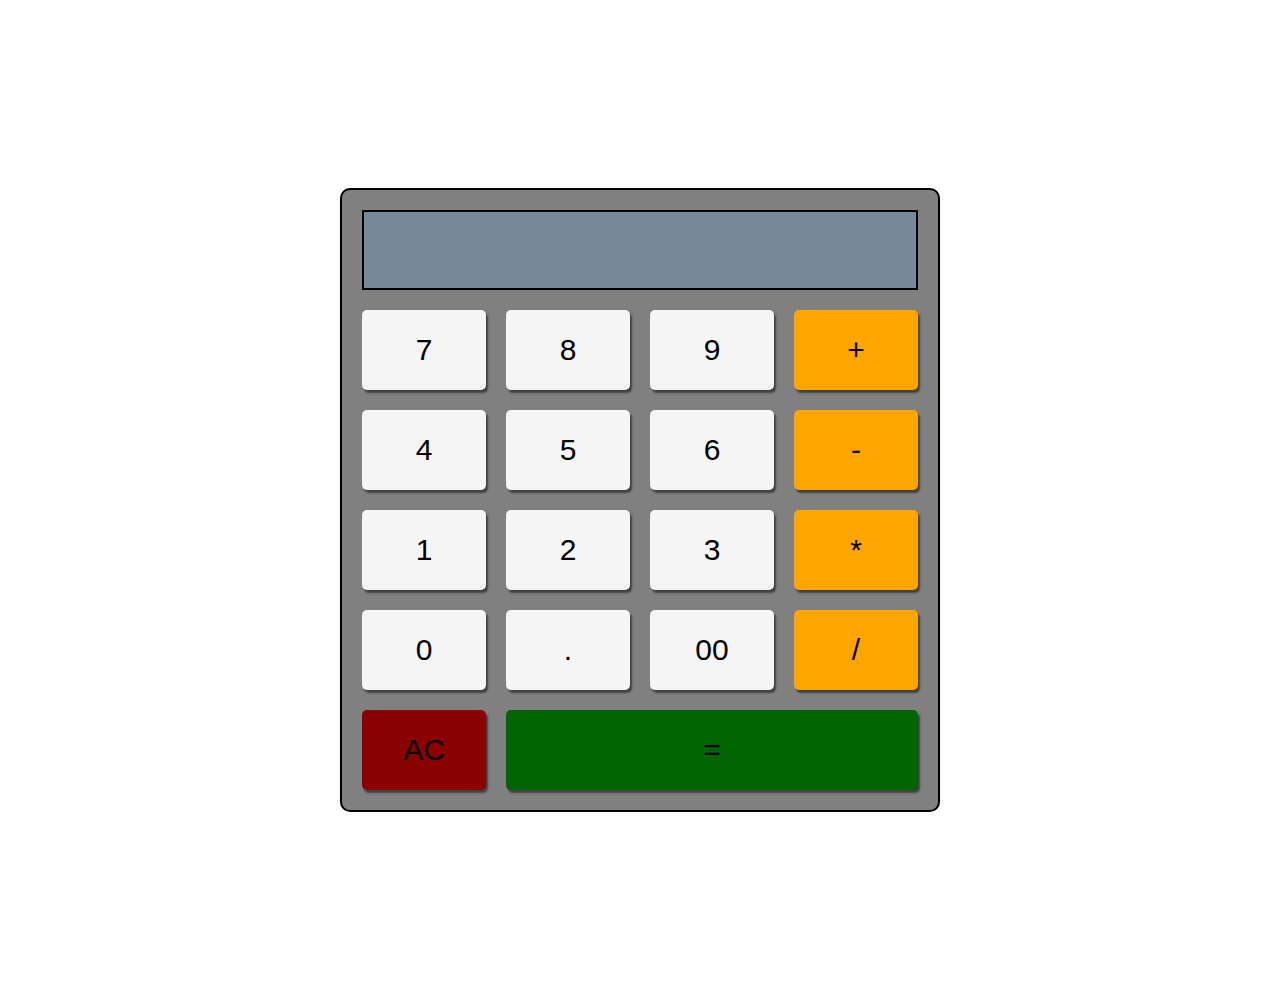
<file: 2 четверть/Web_Intro/Homework_Web_3/index.html>
<!DOCTYPE html>
<html lang="en">
<head>
    <meta charset="UTF-8">
    <link href="https://allfont.ru/allfont.css?fonts=digital-7-mono" rel="stylesheet" type="text/css" />
    <link rel="stylesheet" href="style.css">
    <title>Calculator</title>
</head>
<body>
<div class="my__calculator">

    <output class="result" id="res"></output>

    <button type="button" class="calc__btn">7</button>
    <button type="button" class="calc__btn">8</button>
    <button type="button" class="calc__btn">9</button>
    <button type="button" class="calc__btn calc__btn_operator">+</button>

    <button type="button" class="calc__btn">4</button>
    <button type="button" class="calc__btn">5</button>
    <button type="button" class="calc__btn">6</button>
    <button type="button" class="calc__btn calc__btn_operator">-</button>

    <button type="button" class="calc__btn">1</button>
    <button type="button" class="calc__btn">2</button>
    <button type="button" class="calc__btn">3</button>
    <button type="button" class="calc__btn calc__btn_operator">*</button>

    <button type="button" class="calc__btn">0</button>
    <button type="button" class="calc__btn">.</button>
    <button type="button" class="calc__btn">00</button>
    <button type="button" class="calc__btn calc__btn_operator">/</button>

    <button type="button" class="calc__btn calc__btn_allClear">AC</button>
    <button type="button" class="calc__btn calc__btn_equal">=</button>
</div>

<script src="script.js"></script>

</body>
</html>
</file>
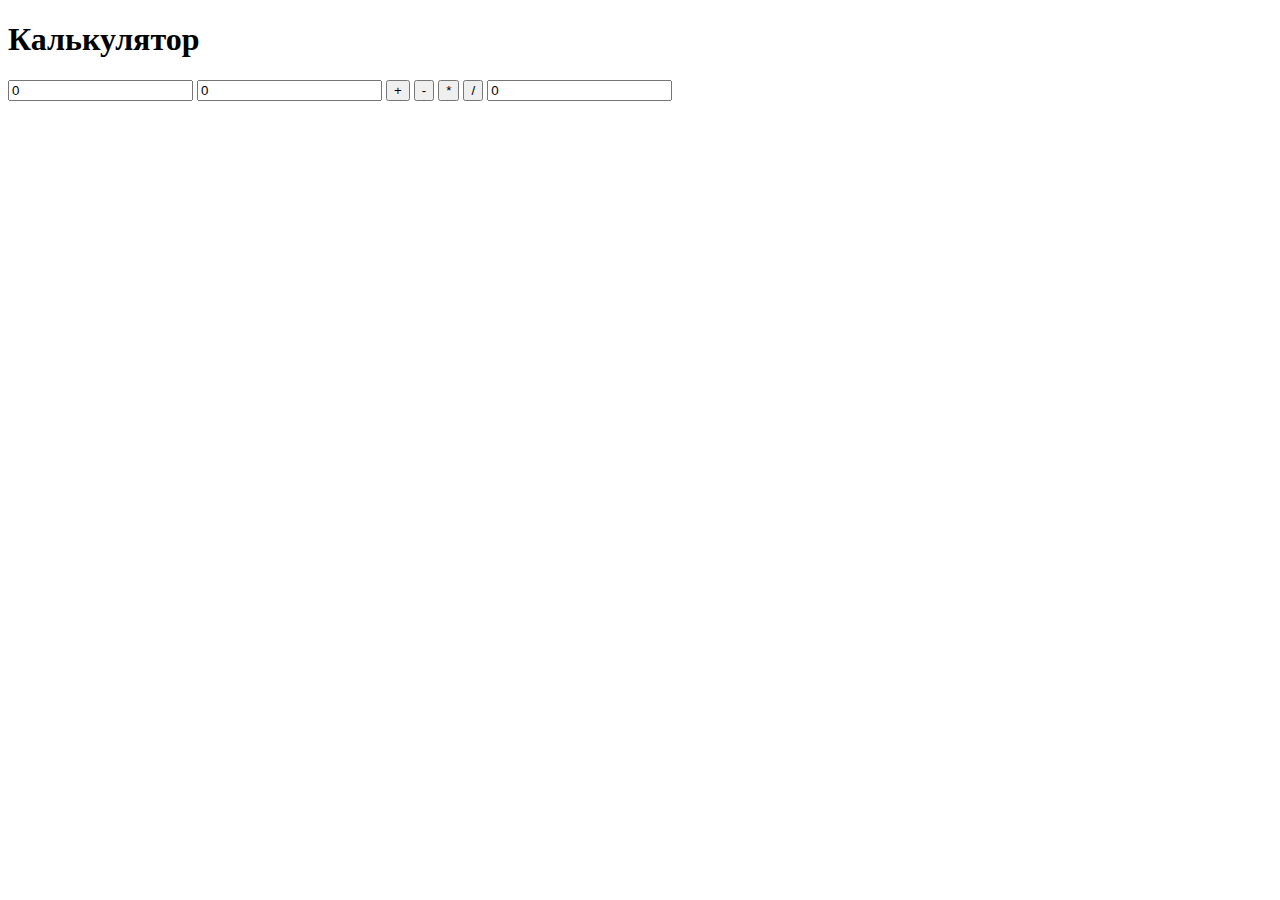
<file: 2 четверть/Web_Intro/Homework_Web_3/Calc/index.html>
<!DOCTYPE html>
<html lang="en">
<head>
    <meta charset="UTF-8">
    <title>Document</title>
    <title>SUM</title>
</head>
<body>
    <div class="box">
        <h1>Калькулятор</h1>
        <input type="text" id="val1" value="0"/>
        <input type="text" id="val2" value="0"/>
        <button onclick="calc('+')">+</button>
        <button onclick="calc('-')">-</button>
        <button onclick="calc('*')">*</button>
        <button onclick="calc('/')">/</button>
        <input type="text" id="result" readonly value="0">
        <script>
            function calc(symbols) {
                var v1 = +document.getElementById("val1").value
                var v2 = +document.getElementById("val2").value
                var result;
                switch(true){
                    case symbols == '+':
                        result = v1 + v2
                        break
                    case symbols == '-':
                        result = v1 - v2
                        break
                    case symbols == '*':
                        result = v1 * v2
                        break
                    case symbols == '/':
                        result = (v2 != 0) ? v1/2: 'Нельзя делить на ноль'
                        break
                }
                //const result = val1 + val2;
                document.getElementById("result").value = result;
            }
        </script>
    </div>
</body>
</html>
</file>
<file: 2 четверть/Web_Intro/Homework_Web_3/style.css>
* {
    box-sizing: border-box;
}

body {
    display: flex;
    justify-content: center;
    align-items: center;
    margin: 0;
    height: 1000px;
}

.my__calculator {
    display: grid;
    grid-template-columns: repeat(4, 1fr);
    grid-auto-rows: 80px;
    gap: 20px;
    width: 600px;
    border: solid 2px black;
    border-radius: 10px;
    background-color: gray;
    padding: 20px;
}

.result {
    grid-column: 1 / -1;
    background-color: lightslategrey;
    font-family: 'Digital-7 Mono', arial, serif;
    font-size: 50px;
    padding: 10px;
    border: solid 2px black;
    display: flex;
    align-items: center;
}

.calc__btn {
    border: none;
    border-radius: 5px;
    background-color: whitesmoke;
    cursor: pointer;
    font-size: 30px;
    box-shadow: 2px 3px 2px rgba(0, 0, 0, 0.5);
}

.calc__btn:hover {
    opacity: 0.9;
}

.calc__btn:active {
    box-shadow: 1px 1px 2px rgba(0, 0, 0, 0.5);
}

.calc__btn_operator {
    background-color: orange;
}

.calc__btn_allClear {
    background-color: darkred;
}

.calc__btn_equal {
    background-color: darkgreen;
    grid-column: 2 / -1;
}
</file>
